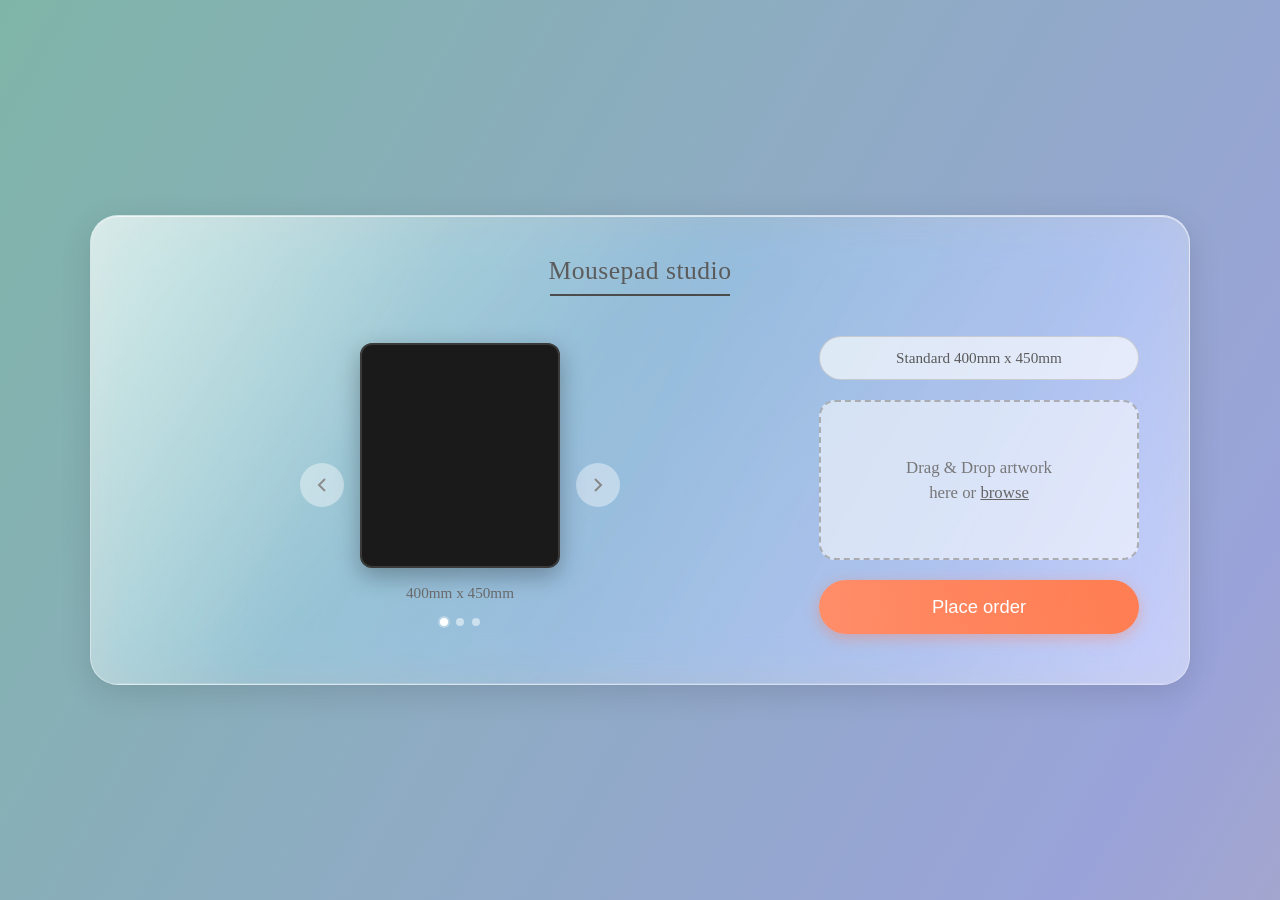
<file: templates/index.html>
<!DOCTYPE html>
<html lang="en">
<head>
  <meta charset="UTF-8">
  <meta name="viewport" content="width=device-width, initial-scale=1.0">
  <title>Mousepad Studio</title>
  <link rel="stylesheet" href="/static/css/style.css">
</head>
<body>
  <div id="bgGradient"></div>
  <div class="page-bg">
    <div class="main-card">
      <header class="header">
        <h1>Mousepad studio</h1>
        <div class="header-line"></div>
      </header>

      <div class="content">
        <!-- Left: Product Preview -->
        <div class="preview-section">
          <button class="nav-arrow left" id="prevBtn" aria-label="Previous product">
            <svg width="24" height="24" viewBox="0 0 24 24" fill="none" stroke="currentColor" stroke-width="2">
              <polyline points="15 18 9 12 15 6"></polyline>
            </svg>
          </button>

          <div class="preview-container">
            <div class="product-preview" id="productPreview"></div>
            <div class="size-label" id="sizeLabel">400mm x 450mm</div>
            <div class="dots" id="dots">
              <span class="dot active" data-index="0"></span>
              <span class="dot" data-index="1"></span>
              <span class="dot" data-index="2"></span>
            </div>
          </div>

          <button class="nav-arrow right" id="nextBtn" aria-label="Next product">
            <svg width="24" height="24" viewBox="0 0 24 24" fill="none" stroke="currentColor" stroke-width="2">
              <polyline points="9 18 15 12 9 6"></polyline>
            </svg>
          </button>
        </div>

        <!-- Right: Order Panel -->
        <div class="order-section">
          <div class="product-badge" id="productBadge">Standard 400mm x 450mm</div>

          <div class="dropzone" id="dropzone">
            <input type="file" id="fileInput" accept="image/*" hidden>
            <div class="dropzone-content" id="dropzoneContent">
              <p>Drag & Drop artwork<br>here or <span class="browse-link">browse</span></p>
            </div>
            <div class="preview-image-wrap" id="previewImageWrap" style="display:none;">
              <img id="previewImage" alt="Artwork preview">
              <button class="remove-image" id="removeImage" title="Remove">×</button>
            </div>
          </div>

          <button class="tweak-btn" id="tweakBtn" style="display:none;">Adjust Artwork</button>
          <button class="place-order-btn" id="placeOrderBtn">Place order</button>
        </div>
      </div>
    </div>
  </div>

  <!-- Tweak Editor Modal -->
  <div class="tweak-overlay" id="tweakOverlay" style="display:none;">
    <div class="tweak-modal">
      <div class="tweak-header">
        <h2>Adjust Artwork</h2>
        <button class="tweak-close" id="tweakClose" title="Close">×</button>
      </div>

      <div class="tweak-body">
        <div class="tweak-canvas-wrap">
          <canvas id="tweakCanvas"></canvas>
          <p class="tweak-hint">Drag to move · Scroll to zoom</p>
        </div>

        <div class="tweak-controls">
          <div class="control-group">
            <label>Zoom <span id="zoomValue">100%</span></label>
            <input type="range" id="zoomSlider" min="20" max="300" value="100" step="1">
          </div>

          <div class="control-group">
            <label>Horizontal <span id="offsetXValue">0</span></label>
            <input type="range" id="offsetXSlider" min="-200" max="200" value="0" step="1">
          </div>

          <div class="control-group">
            <label>Vertical <span id="offsetYValue">0</span></label>
            <input type="range" id="offsetYSlider" min="-200" max="200" value="0" step="1">
          </div>

          <div class="tweak-presets">
            <button type="button" id="fitBtn" class="preset-btn">Fit</button>
            <button type="button" id="coverBtn" class="preset-btn">Cover</button>
            <button type="button" id="resetBtn" class="preset-btn">Reset</button>
          </div>

          <div class="tweak-actions">
            <button type="button" id="tweakCancel" class="tweak-cancel-btn">Cancel</button>
            <button type="button" id="tweakApply" class="tweak-apply-btn">Apply</button>
          </div>
        </div>
      </div>
    </div>
  </div>
</div>

  <!-- Confirmation Modal -->
  <div class="modal-overlay" id="modalOverlay" style="display:none;">
    <div class="modal">
      <div class="modal-preview">
        <div class="modal-product-shape" id="modalProductShape"></div>
      </div>
      <div class="modal-info">
        <p class="order-number" id="modalOrderNumber">Order number: #100001</p>
        <p class="order-size" id="modalOrderSize">size: 900mm x 400mm</p>
        <a href="#" class="download-link" id="downloadLink">Download Order Copy.</a>
      </div>
      <button class="confirm-btn" id="confirmBtn">Conform order</button>
    </div>
  </div> <!-- Success Modal -->


  <div class="modal-overlay" id="successOverlay" style="display:none;">
    <div class="modal success-modal">
      <div class="success-icon">✓</div>
      <h2>Order Successful!</h2>
      <p id="successMessage">Your order has been placed.</p>
      <button class="confirm-btn" id="successOkBtn">OK</button>
    </div>
  </div>

  <script src="/static/js/app.js"></script>
</body>
</html>
</file>
<file: static/css/style.css>
* {
  margin: 0;
  padding: 0;
  box-sizing: border-box;
}

body {
  margin: 0;
  min-height: 100vh;
  background: #f5f5f5; /* fallback only */
  overflow-x: hidden;
}

#bgGradient {
  position: fixed;
  inset: 0;
  z-index: 0;
  pointer-events: none;
  background: linear-gradient(
    120deg,
    #7fb5a8 0%,
    #9aa3d9 22%,
    #e8c07d 48%,
    #a3c9a0 72%,
    #e89a8a 100%
  );
  background-size: 400% 400%;
  animation: gradientShift 14s ease infinite;
}

@keyframes gradientShift {
  0%   { background-position: 0% 50%; }
  50%  { background-position: 100% 50%; }
  100% { background-position: 0% 50%; }
}

.page-bg {
  position: relative;
  z-index: 1;
  min-height: 100vh;
  display: flex;
  align-items: center;
  justify-content: center;
  padding: 40px 20px;
  background: transparent; /* important */
}

@keyframes gradientShift {
  0% { background-position: 0% 50%; }
  50% { background-position: 100% 50%; }
  100% { background-position: 0% 50%; }
}

.main-card {
  position: relative;
  width: 100%;
  max-width: 1100px;
  padding: 40px 50px 50px;
  border-radius: 28px;
  overflow: hidden;

  /* liquid glass base */
  background: linear-gradient(
    135deg,
    rgba(255, 255, 255, 0.45) 0%,
    rgba(255, 255, 255, 0.18) 40%,
    rgba(255, 255, 255, 0.28) 100%
  );
  backdrop-filter: blur(22px) saturate(160%);
  -webkit-backdrop-filter: blur(22px) saturate(160%);

  border: 1px solid rgba(255, 255, 255, 0.55);
  box-shadow:
    0 8px 32px rgba(0, 0, 0, 0.12),
    inset 0 1px 0 rgba(255, 255, 255, 0.65),
    inset 0 -1px 0 rgba(255, 255, 255, 0.15);
}

/* shiny liquid highlight on top */
.main-card::before {
  content: "";
  position: absolute;
  inset: 0;
  border-radius: inherit;
  pointer-events: none;
  background: linear-gradient(
    115deg,
    rgba(255, 255, 255, 0.55) 0%,
    rgba(255, 255, 255, 0.08) 28%,
    transparent 50%,
    rgba(255, 255, 255, 0.12) 78%,
    rgba(255, 255, 255, 0.35) 100%
  );
  opacity: 0.85;
  mix-blend-mode: soft-light;
}

/* soft moving liquid sheen */
.main-card::after {
  content: "";
  position: absolute;
  top: -50%;
  left: -60%;
  width: 80%;
  height: 200%;
  pointer-events: none;
  background: linear-gradient(
    100deg,
    transparent 30%,
    rgba(255, 255, 255, 0.35) 48%,
    rgba(255, 255, 255, 0.08) 52%,
    transparent 70%
  );
  transform: rotate(18deg);
  animation: liquidSheen 7s ease-in-out infinite;
  opacity: 0.55;
}

@keyframes liquidSheen {
  0%   { transform: translateX(-30%) rotate(18deg); }
  50%  { transform: translateX(80%) rotate(18deg); }
  100% { transform: translateX(-30%) rotate(18deg); }
}

.header {
  text-align: center;
  margin-bottom: 40px;
}

.header h1 {
  font-size: 1.6rem;
  font-weight: 400;
  color: #5a5a5a;
  letter-spacing: 0.5px;
  margin-bottom: 8px;
}

.header-line {
  width: 180px;
  height: 1.5px;
  background: #4a4a4a;
  margin: 0 auto;
}

.content {
  display: flex;
  gap: 40px;
  align-items: center;
  justify-content: center;
}

/* Preview Section */
.preview-section {
  display: flex;
  align-items: center;
  gap: 16px;
  flex: 1;
  justify-content: center;
}

.nav-arrow {
  background: rgba(255,255,255,0.4);
  border: none;
  width: 44px;
  height: 44px;
  border-radius: 50%;
  display: flex;
  align-items: center;
  justify-content: center;
  cursor: pointer;
  color: #888;
  transition: all 0.2s;
  flex-shrink: 0;
}

.nav-arrow:hover {
  background: rgba(255,255,255,0.7);
  color: #555;
  transform: scale(1.05);
}

.preview-container {
  display: flex;
  flex-direction: column;
  align-items: center;
  gap: 16px;
}

.product-preview {
  background: #1a1a1a;
  border-radius: 12px;
  border: 2px solid #3a3a3a;
  box-shadow: 0 8px 24px rgba(0,0,0,0.3);
  transition: all 0.35s cubic-bezier(0.4, 0, 0.2, 1);
  position: relative;
  overflow: hidden;
  flex-shrink: 0;
  /* default size so it never collapses */
  width: 200px;
  height: 225px;
}

.product-preview.size-standard {
  width: 200px;
  height: 225px;
}

.product-preview.size-desk {
  width: 300px;
  height: 129px;
}

.product-preview.size-xl {
  width: 340px;
  height: 151px;
}

.product-preview img {
  position: absolute;
  inset: 0;
  width: 100%;
  height: 100%;
  object-fit: cover;
  border-radius: 10px;
  display: block;
}

/* Product size variants – closer to original PPT proportions */
.product-preview.size-standard {
  width: 200px;
  height: 225px; /* 400×450 → ratio 0.889 */
}

.product-preview.size-desk {
  width: 300px;
  height: 129px; /* 700×300 → ratio 2.333 */
}

.product-preview.size-xl {
  width: 340px;
  height: 151px; /* 900×400 → ratio 2.25 */
}

.product-preview img {
  position: absolute;
  inset: 0;
  width: 100%;
  height: 100%;
  object-fit: cover;
  border-radius: 10px;
  display: block;
}

.size-label {
  font-size: 0.95rem;
  color: #6a6a6a;
  font-weight: 400;
}

.dots {
  display: flex;
  gap: 8px;
}

.dot {
  width: 8px;
  height: 8px;
  border-radius: 50%;
  background: rgba(255,255,255,0.5);
  cursor: pointer;
  transition: all 0.2s;
}

.dot.active {
  background: #fff;
  box-shadow: 0 0 0 2px rgba(255,255,255,0.3);
}

/* Order Section */
.order-section {
  display: flex;
  flex-direction: column;
  gap: 20px;
  width: 320px;
  flex-shrink: 0;
}

.product-badge {
  background: rgba(255,255,255,0.65);
  border: 1.5px solid rgba(180,180,180,0.6);
  border-radius: 30px;
  padding: 12px 24px;
  text-align: center;
  font-size: 0.95rem;
  color: #555;
  font-weight: 400;
}

.dropzone {
  background: rgba(255,255,255,0.55);
  border: 2px dashed rgba(150,150,150,0.7);
  border-radius: 16px;
  min-height: 160px;
  display: flex;
  align-items: center;
  justify-content: center;
  cursor: pointer;
  transition: all 0.25s;
  position: relative;
  overflow: hidden;
}

.dropzone:hover,
.dropzone.dragover {
  background: rgba(255,255,255,0.75);
  border-color: #FF7043;
}

.dropzone-content {
  text-align: center;
  color: #777;
  font-size: 1.05rem;
  line-height: 1.5;
  padding: 20px;
}

.browse-link {
  text-decoration: underline;
  color: #666;
  cursor: pointer;
}

.browse-link:hover {
  color: #FF5722;
}

.preview-image-wrap {
  position: absolute;
  inset: 0;
  display: flex;
  align-items: center;
  justify-content: center;
}

.preview-image-wrap img {
  max-width: 100%;
  max-height: 100%;
  object-fit: contain;
  border-radius: 12px;
}

.remove-image {
  position: absolute;
  top: 8px;
  right: 8px;
  width: 28px;
  height: 28px;
  border-radius: 50%;
  background: rgba(0,0,0,0.6);
  color: white;
  border: none;
  font-size: 18px;
  cursor: pointer;
  display: flex;
  align-items: center;
  justify-content: center;
  line-height: 1;
}

.remove-image:hover {
  background: #e53935;
}

.place-order-btn {
  background: linear-gradient(90deg, #FF8A65, #FF7043);
  border: none;
  border-radius: 30px;
  padding: 16px 32px;
  font-size: 1.15rem;
  color: white;
  font-weight: 500;
  cursor: pointer;
  transition: all 0.25s;
  box-shadow: 0 4px 15px rgba(255,112,67,0.4);
}

.place-order-btn:hover {
  background: linear-gradient(90deg, #FF7043, #FF5722);
  transform: translateY(-2px);
  box-shadow: 0 6px 20px rgba(255,112,67,0.5);
}

.place-order-btn:disabled {
  opacity: 0.6;
  cursor: not-allowed;
  transform: none;
}

/* Modal */
.modal-overlay {
  position: fixed;
  inset: 0;
  background: rgba(0,0,0,0.35);
  display: flex;
  align-items: center;
  justify-content: center;
  z-index: 1000;
  backdrop-filter: blur(4px);
  animation: fadeIn 0.25s ease;
}

@keyframes fadeIn {
  from { opacity: 0; }
  to { opacity: 1; }
}

.modal {
  background: linear-gradient(180deg, rgba(255,255,255,0.92) 0%, rgba(255,220,200,0.85) 100%);
  border-radius: 20px;
  padding: 40px 50px;
  width: 90%;
  max-width: 520px;
  box-shadow: 0 25px 80px rgba(0,0,0,0.25);
  display: flex;
  flex-direction: column;
  align-items: center;
  gap: 28px;
  animation: slideUp 0.3s ease;
  position: relative;
}

@keyframes slideUp {
  from { transform: translateY(30px); opacity: 0; }
  to { transform: translateY(0); opacity: 1; }
}

.modal-preview {
  display: flex;
  justify-content: center;
}

.modal-product-shape {
  background: #1a1a1a;
  border-radius: 10px;
  border: 2px solid #3a3a3a;
  box-shadow: 0 6px 20px rgba(0,0,0,0.25);
  position: relative;
  overflow: hidden; /* critical: keeps the uploaded image inside the shape */
}

.modal-product-shape.size-standard {
  width: 160px;
  height: 180px; /* 400×450 ratio */
}

.modal-product-shape.size-desk {
  width: 240px;
  height: 103px; /* 700×300 ratio */
}

.modal-product-shape.size-xl {
  width: 260px;
  height: 116px; /* 900×400 ratio */
}

.modal-product-shape img {
  position: absolute;
  inset: 0;
  width: 100%;
  height: 100%;
  object-fit: cover;
  border-radius: 8px;
  display: block;
}

.modal-info {
  text-align: center;
}

.order-number {
  font-size: 1.25rem;
  color: #333;
  font-weight: 500;
  margin-bottom: 8px;
}

.order-size {
  font-size: 1.1rem;
  color: #555;
  margin-bottom: 16px;
}

.download-link {
  color: #333;
  font-size: 1.05rem;
  text-decoration: underline;
  font-weight: 500;
}

.download-link:hover {
  color: #FF5722;
}

.confirm-btn {
  background: linear-gradient(90deg, #FF8A65, #FF7043);
  border: none;
  border-radius: 30px;
  padding: 16px 48px;
  font-size: 1.2rem;
  color: white;
  font-weight: 500;
  cursor: pointer;
  width: 100%;
  max-width: 280px;
  box-shadow: 0 4px 15px rgba(255,112,67,0.4);
  transition: all 0.25s;
}

.confirm-btn:hover {
  background: linear-gradient(90deg, #FF7043, #FF5722);
  transform: translateY(-2px);
}

/* Responsive */
@media (max-width: 900px) {
  .content {
    flex-direction: column;
    gap: 30px;
  }
  
  .order-section {
    width: 100%;
    max-width: 360px;
  }
  
  .product-preview.size-standard {
    width: 170px;
    height: 191px; /* keep 400×450 ratio */
  }
  
  .product-preview.size-desk {
    width: 260px;
    height: 111px;
  }
  
  .product-preview.size-xl {
    width: 280px;
    height: 124px;
  }
}

@media (max-width: 500px) {
  .main-card {
    padding: 30px 20px;
  }
  
  .nav-arrow {
    width: 36px;
    height: 36px;
  }
}

/* Tweak button */
.tweak-btn {
  background: rgba(255,255,255,0.7);
  border: 1.5px solid rgba(180,180,180,0.7);
  border-radius: 30px;
  padding: 12px 28px;
  font-size: 1rem;
  color: #555;
  font-weight: 500;
  cursor: pointer;
  transition: all 0.25s;
  width: 100%;
}

.tweak-btn:hover {
  background: rgba(255,255,255,0.9);
  border-color: #FF7043;
  color: #FF5722;
}

/* ===== Tweak Editor Overlay ===== */
.tweak-overlay {
  position: fixed;
  inset: 0;
  background: rgba(0,0,0,0.55);
  display: flex;
  align-items: center;
  justify-content: center;
  z-index: 1100;
  backdrop-filter: blur(6px);
  animation: fadeIn 0.25s ease;
  padding: 20px;
}

.tweak-modal {
  background: linear-gradient(180deg, #fff 0%, #fff5f0 100%);
  border-radius: 20px;
  width: 100%;
  max-width: 920px;
  max-height: 92vh;
  overflow: hidden;
  box-shadow: 0 30px 90px rgba(0,0,0,0.3);
  display: flex;
  flex-direction: column;
  animation: slideUp 0.3s ease;
}

.tweak-header {
  display: flex;
  align-items: center;
  justify-content: space-between;
  padding: 18px 24px;
  border-bottom: 1px solid rgba(0,0,0,0.08);
}

.tweak-header h2 {
  font-size: 1.25rem;
  font-weight: 600;
  color: #333;
}

.tweak-close {
  width: 36px;
  height: 36px;
  border: none;
  background: rgba(0,0,0,0.06);
  border-radius: 50%;
  font-size: 22px;
  color: #666;
  cursor: pointer;
  display: flex;
  align-items: center;
  justify-content: center;
  line-height: 1;
}

.tweak-close:hover {
  background: #e53935;
  color: white;
}

.tweak-body {
  display: flex;
  gap: 0;
  flex: 1;
  min-height: 0;
  overflow: hidden;
}

.tweak-canvas-wrap {
  flex: 1;
  display: flex;
  flex-direction: column;
  align-items: center;
  justify-content: center;
  background: #2a2a2a;
  padding: 24px;
  min-width: 0;
  position: relative;
}

#tweakCanvas {
  max-width: 100%;
  max-height: 55vh;
  border-radius: 12px;
  box-shadow: 0 8px 30px rgba(0,0,0,0.4);
  cursor: grab;
  background: #1a1a1a;
}

#tweakCanvas:active {
  cursor: grabbing;
}

.tweak-hint {
  margin-top: 12px;
  font-size: 0.85rem;
  color: rgba(255,255,255,0.5);
}

.tweak-controls {
  width: 260px;
  flex-shrink: 0;
  padding: 24px 20px;
  display: flex;
  flex-direction: column;
  gap: 20px;
  background: rgba(255,255,255,0.6);
  border-left: 1px solid rgba(0,0,0,0.06);
  overflow-y: auto;
}

.control-group {
  display: flex;
  flex-direction: column;
  gap: 8px;
}

.control-group label {
  font-size: 0.9rem;
  color: #555;
  font-weight: 500;
  display: flex;
  justify-content: space-between;
}

.control-group input[type="range"] {
  width: 100%;
  accent-color: #FF7043;
  cursor: pointer;
}

.tweak-presets {
  display: flex;
  gap: 8px;
}

.preset-btn {
  flex: 1;
  padding: 10px 0;
  border: 1.5px solid rgba(180,180,180,0.7);
  border-radius: 20px;
  background: rgba(255,255,255,0.8);
  font-size: 0.85rem;
  color: #555;
  cursor: pointer;
  transition: all 0.2s;
}

.preset-btn:hover {
  border-color: #FF7043;
  color: #FF5722;
  background: white;
}

.tweak-actions {
  display: flex;
  flex-direction: column;
  gap: 10px;
  margin-top: auto;
  padding-top: 10px;
}

.tweak-cancel-btn {
  padding: 12px;
  border-radius: 25px;
  border: 1.5px solid rgba(180,180,180,0.7);
  background: transparent;
  color: #666;
  font-size: 0.95rem;
  cursor: pointer;
}

.tweak-cancel-btn:hover {
  background: rgba(0,0,0,0.05);
}

.tweak-apply-btn {
  padding: 14px;
  border-radius: 25px;
  border: none;
  background: linear-gradient(90deg, #FF8A65, #FF7043);
  color: white;
  font-size: 1.05rem;
  font-weight: 500;
  cursor: pointer;
  box-shadow: 0 4px 15px rgba(255,112,67,0.35);
}

.tweak-apply-btn:hover {
  background: linear-gradient(90deg, #FF7043, #FF5722);
}

@media (max-width: 700px) {
  .tweak-body {
    flex-direction: column;
  }
  .tweak-controls {
    width: 100%;
    border-left: none;
    border-top: 1px solid rgba(0,0,0,0.06);
  }
  #tweakCanvas {
    max-height: 40vh;
  }
}
/* Success modal */
.success-modal {
  text-align: center;
  max-width: 380px;
  padding: 40px 36px;
}

.success-icon {
  width: 64px;
  height: 64px;
  border-radius: 50%;
  background: linear-gradient(135deg, #66BB6A, #43A047);
  color: white;
  font-size: 32px;
  font-weight: bold;
  display: flex;
  align-items: center;
  justify-content: center;
  margin: 0 auto 20px;
  box-shadow: 0 6px 20px rgba(67, 160, 71, 0.4);
}

.success-modal h2 {
  font-size: 1.5rem;
  color: #333;
  margin-bottom: 10px;
  font-weight: 600;
}

.success-modal p {
  color: #666;
  font-size: 1.05rem;
  margin-bottom: 28px;
  line-height: 1.4;
}
</file>
